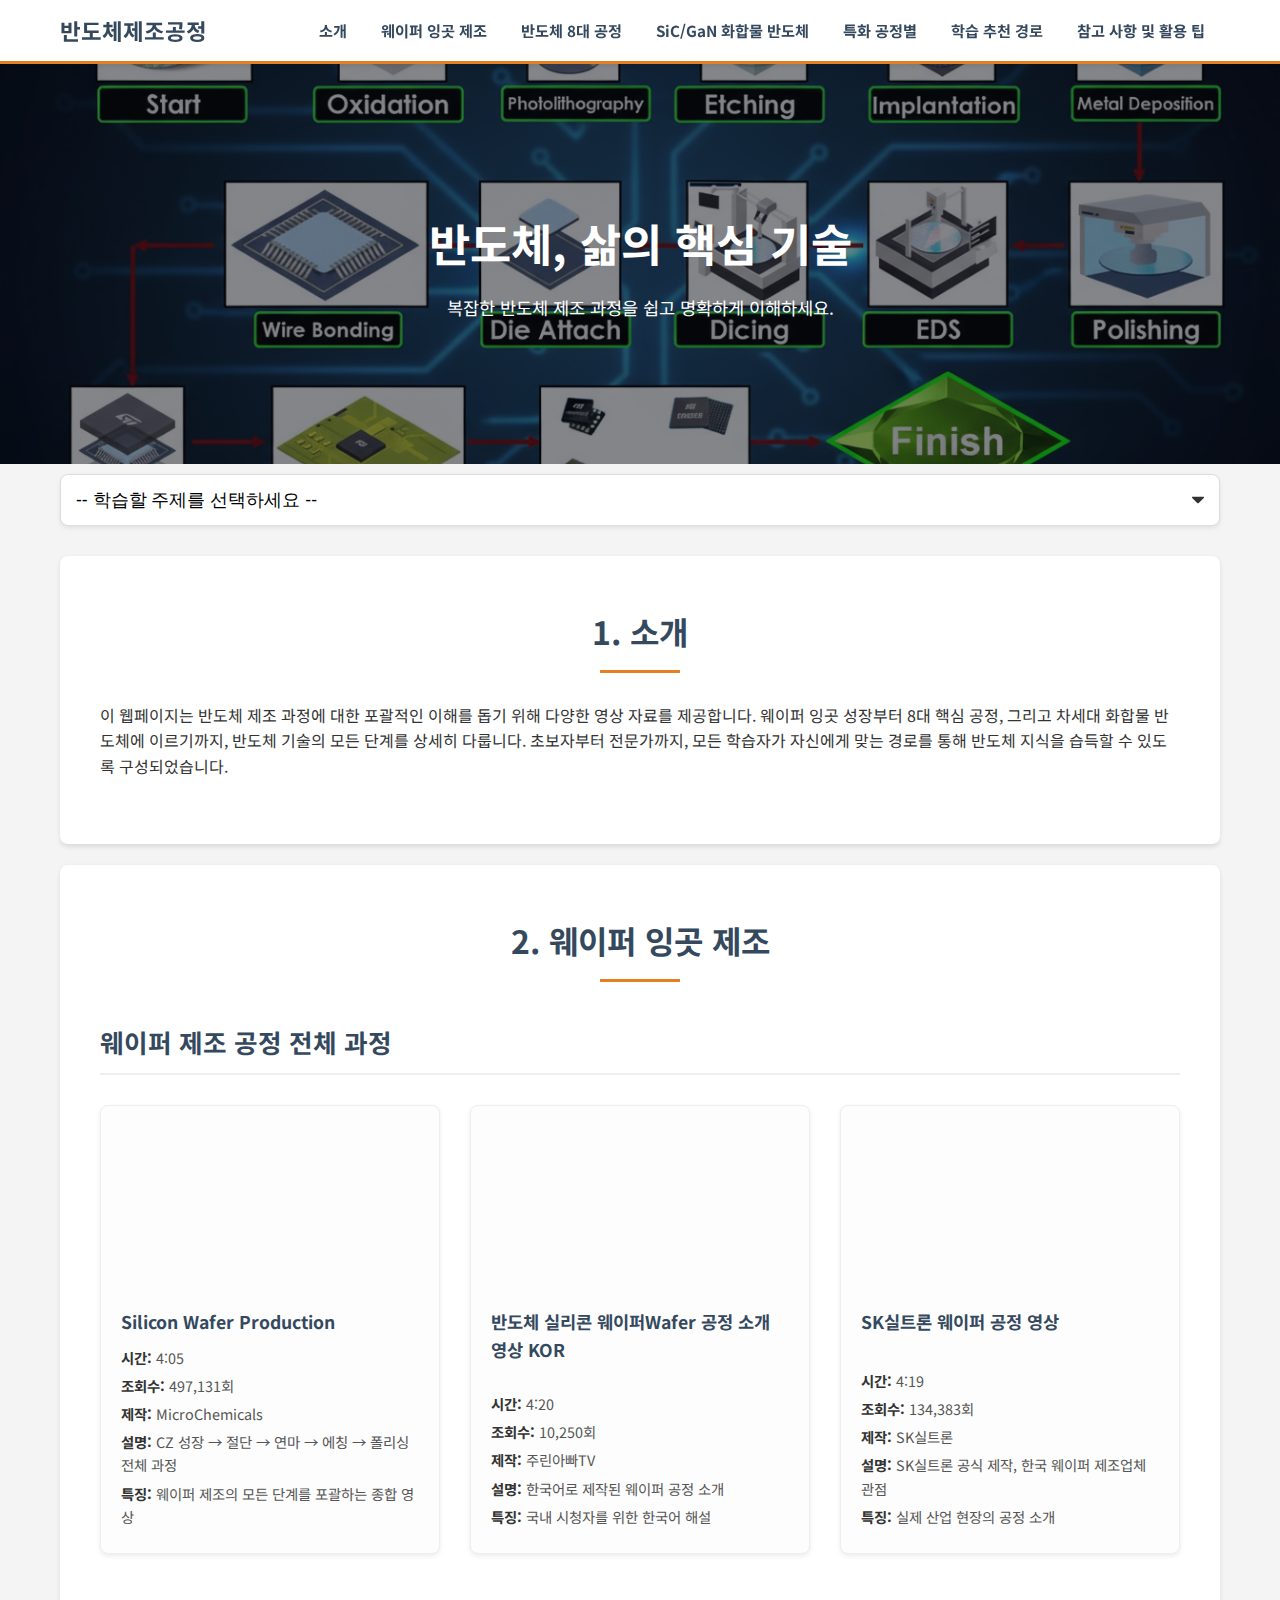
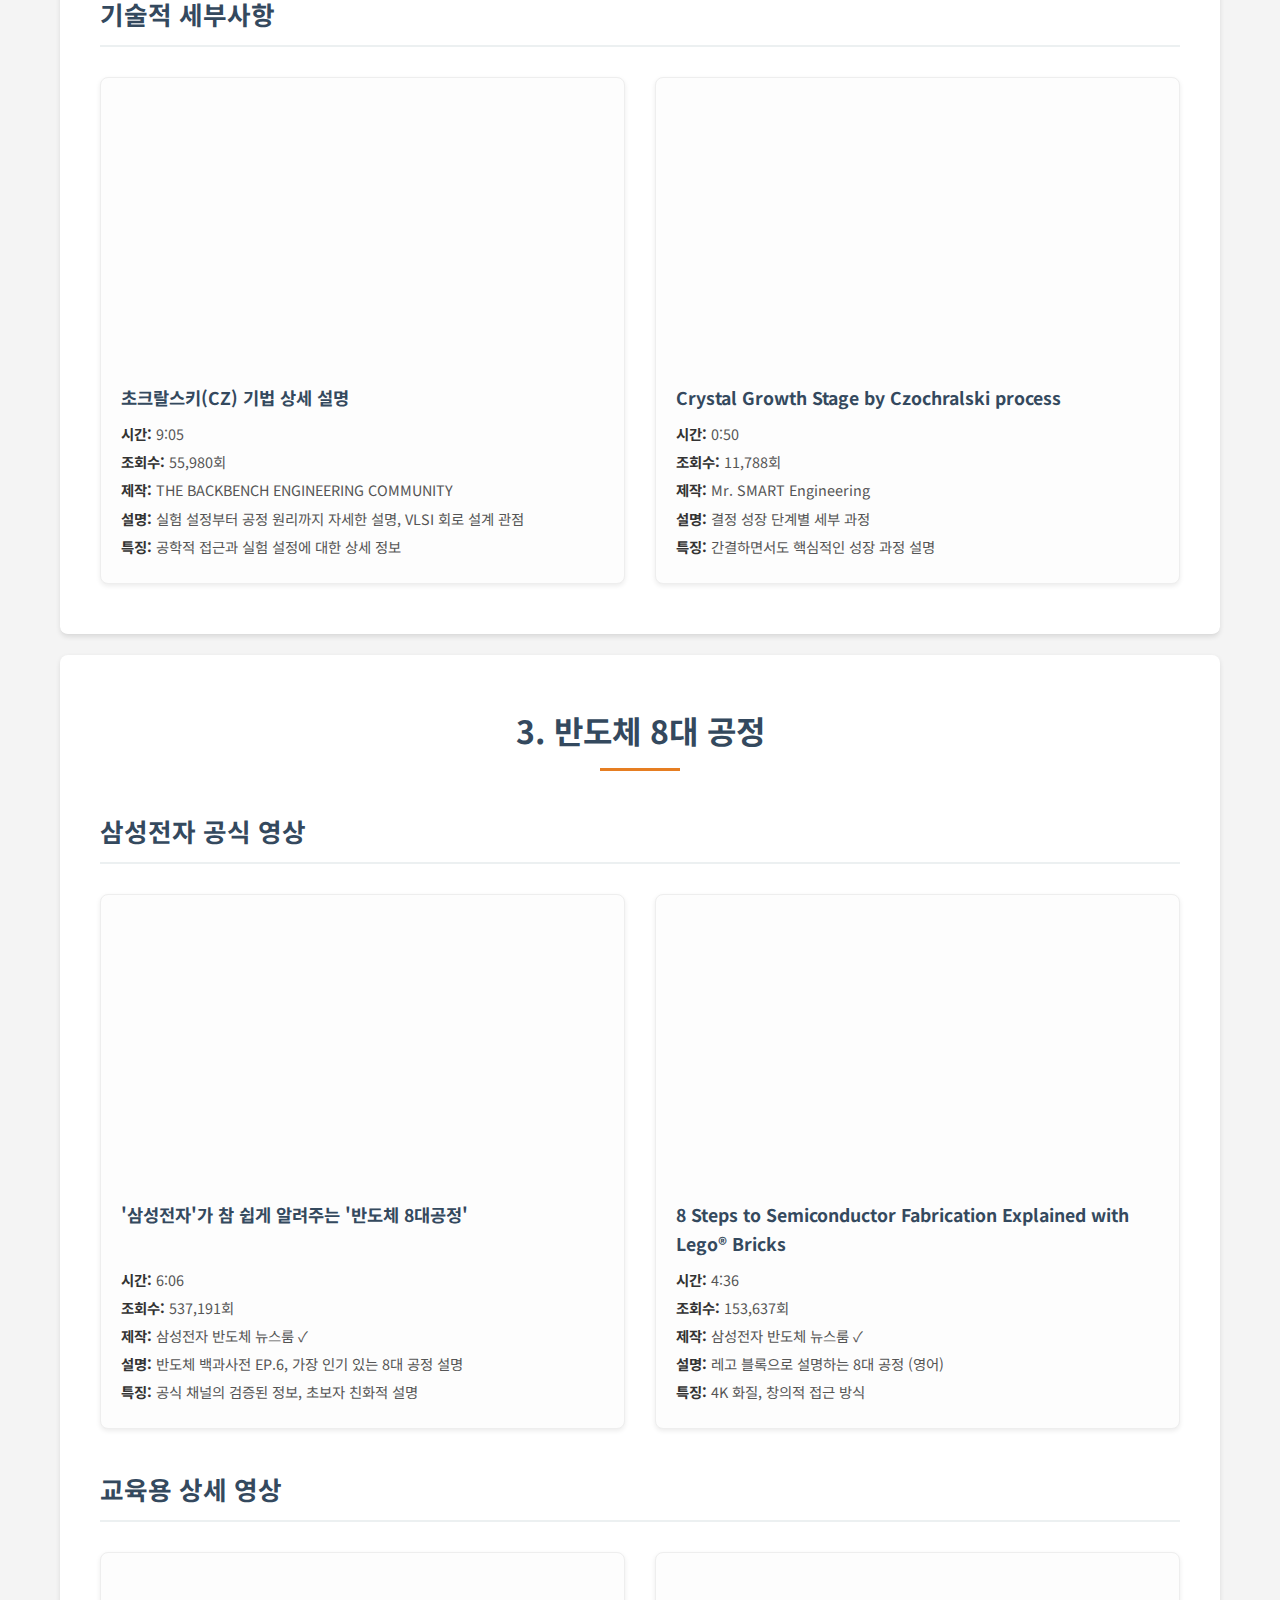
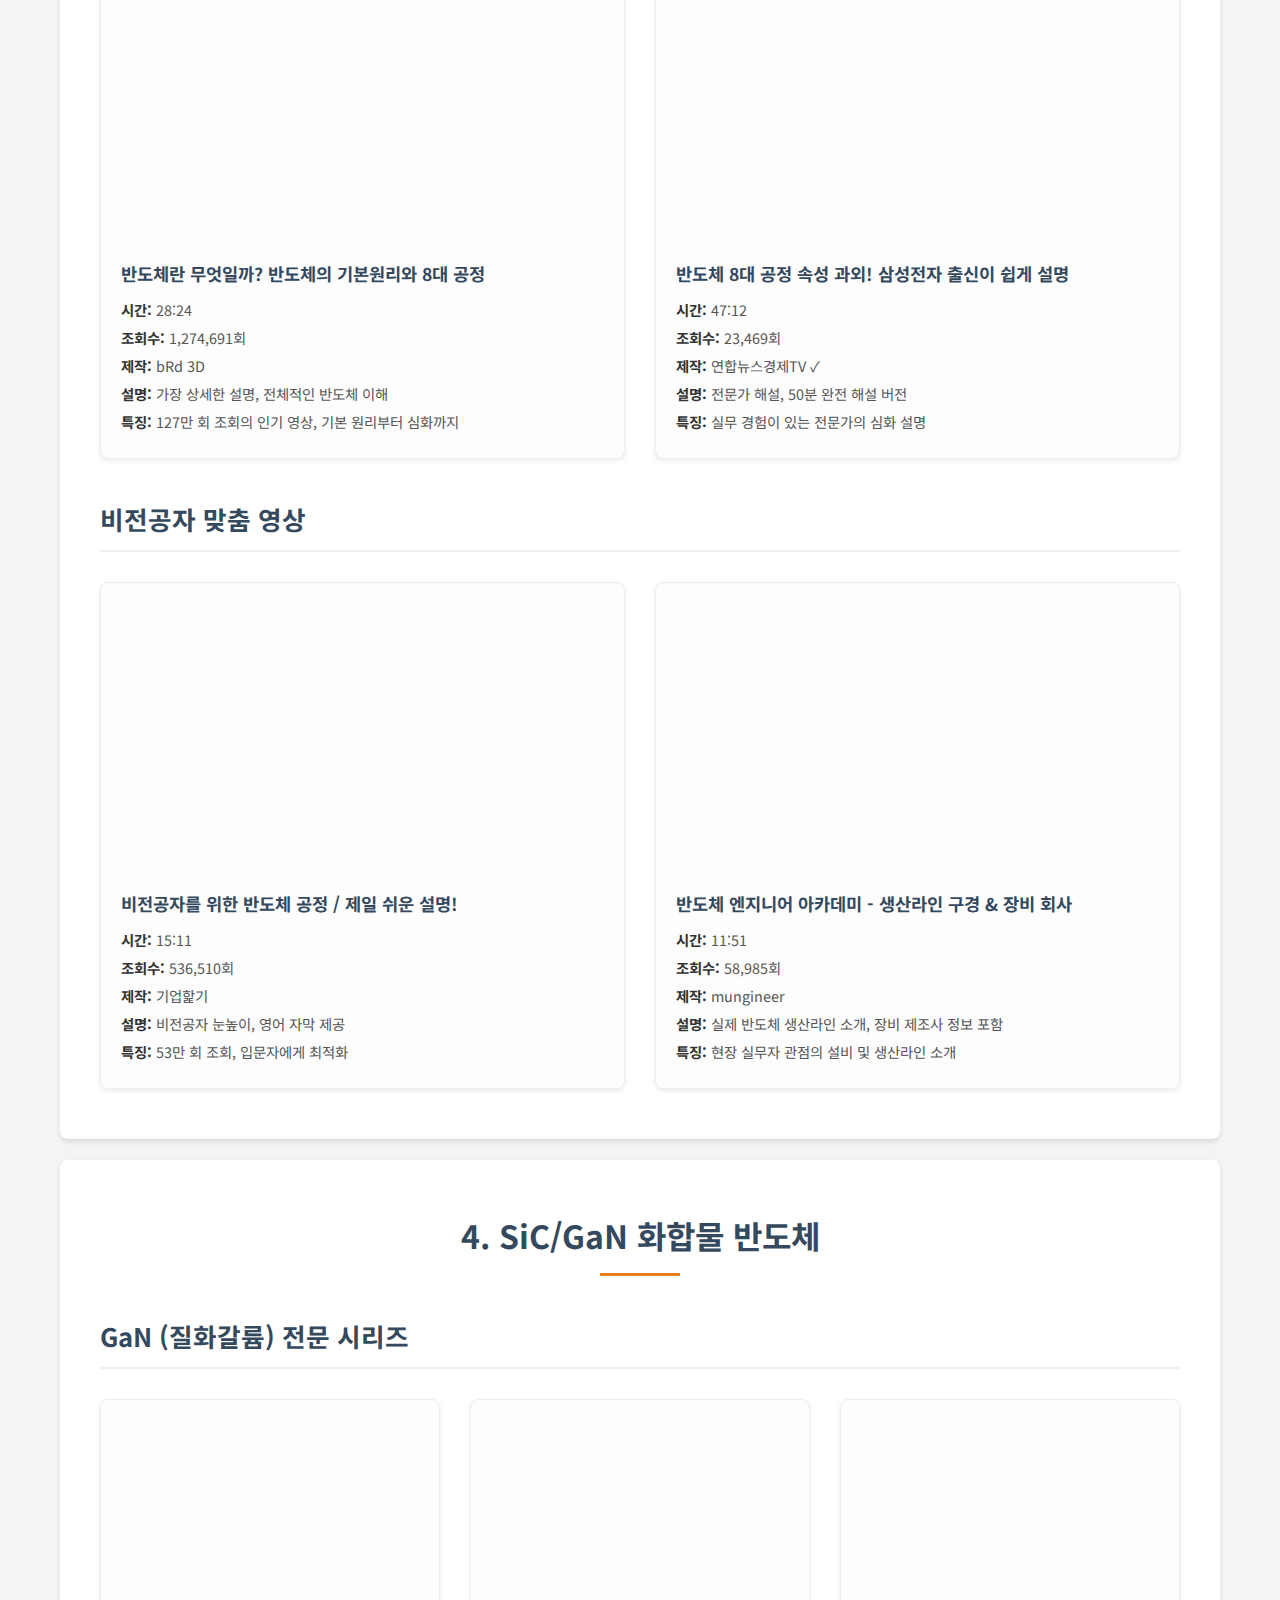
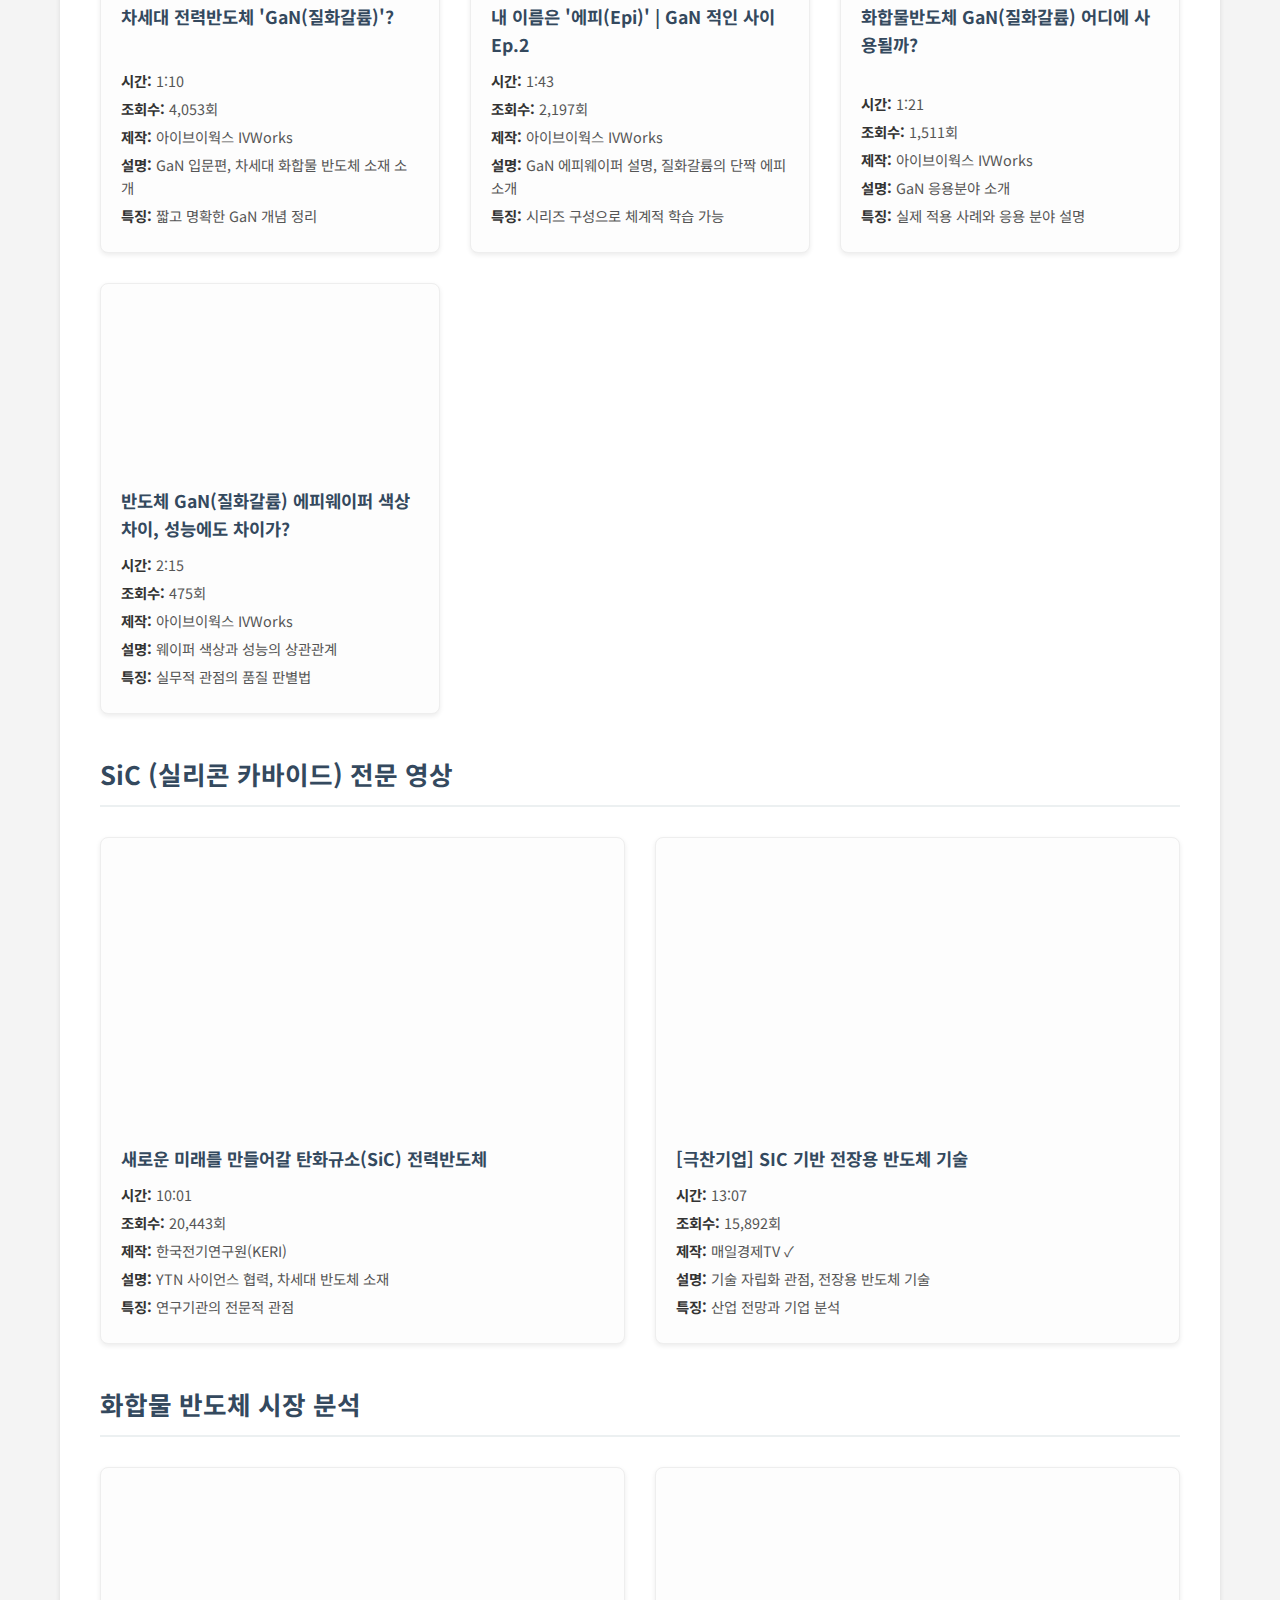
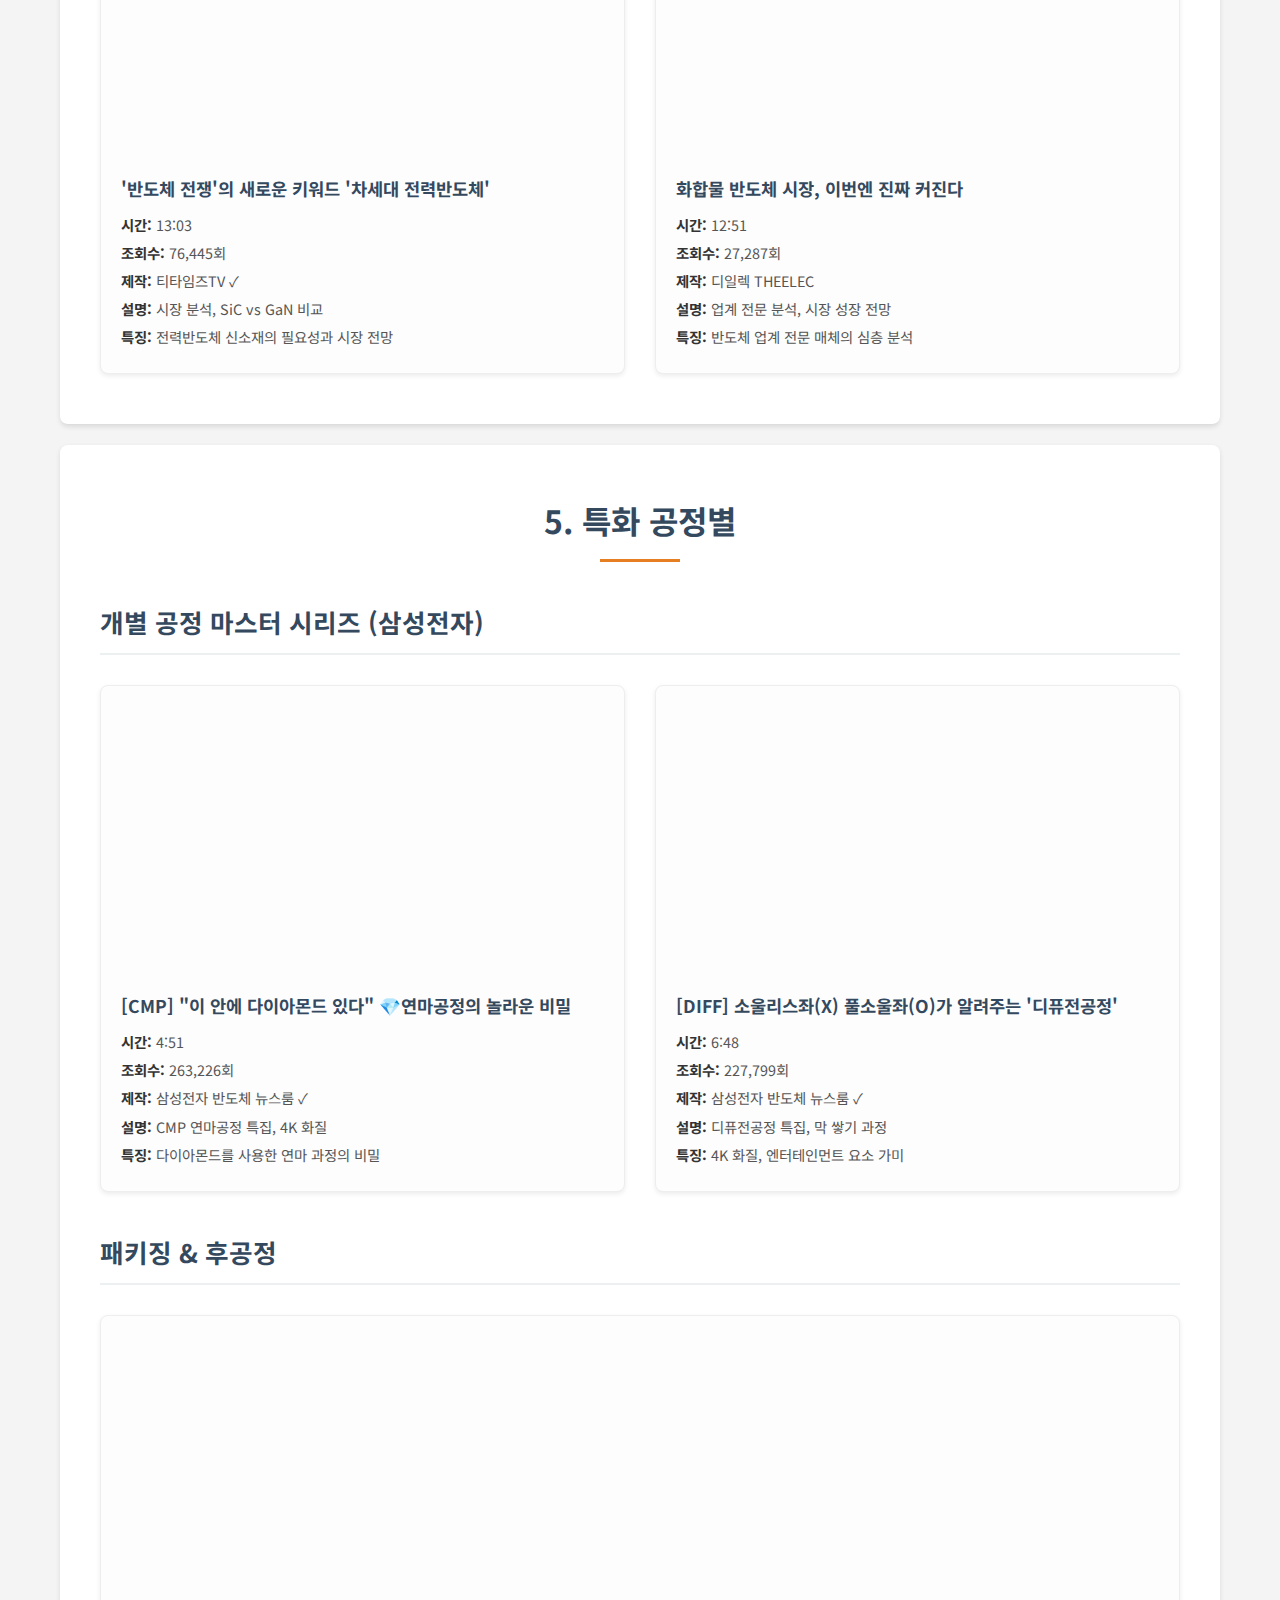
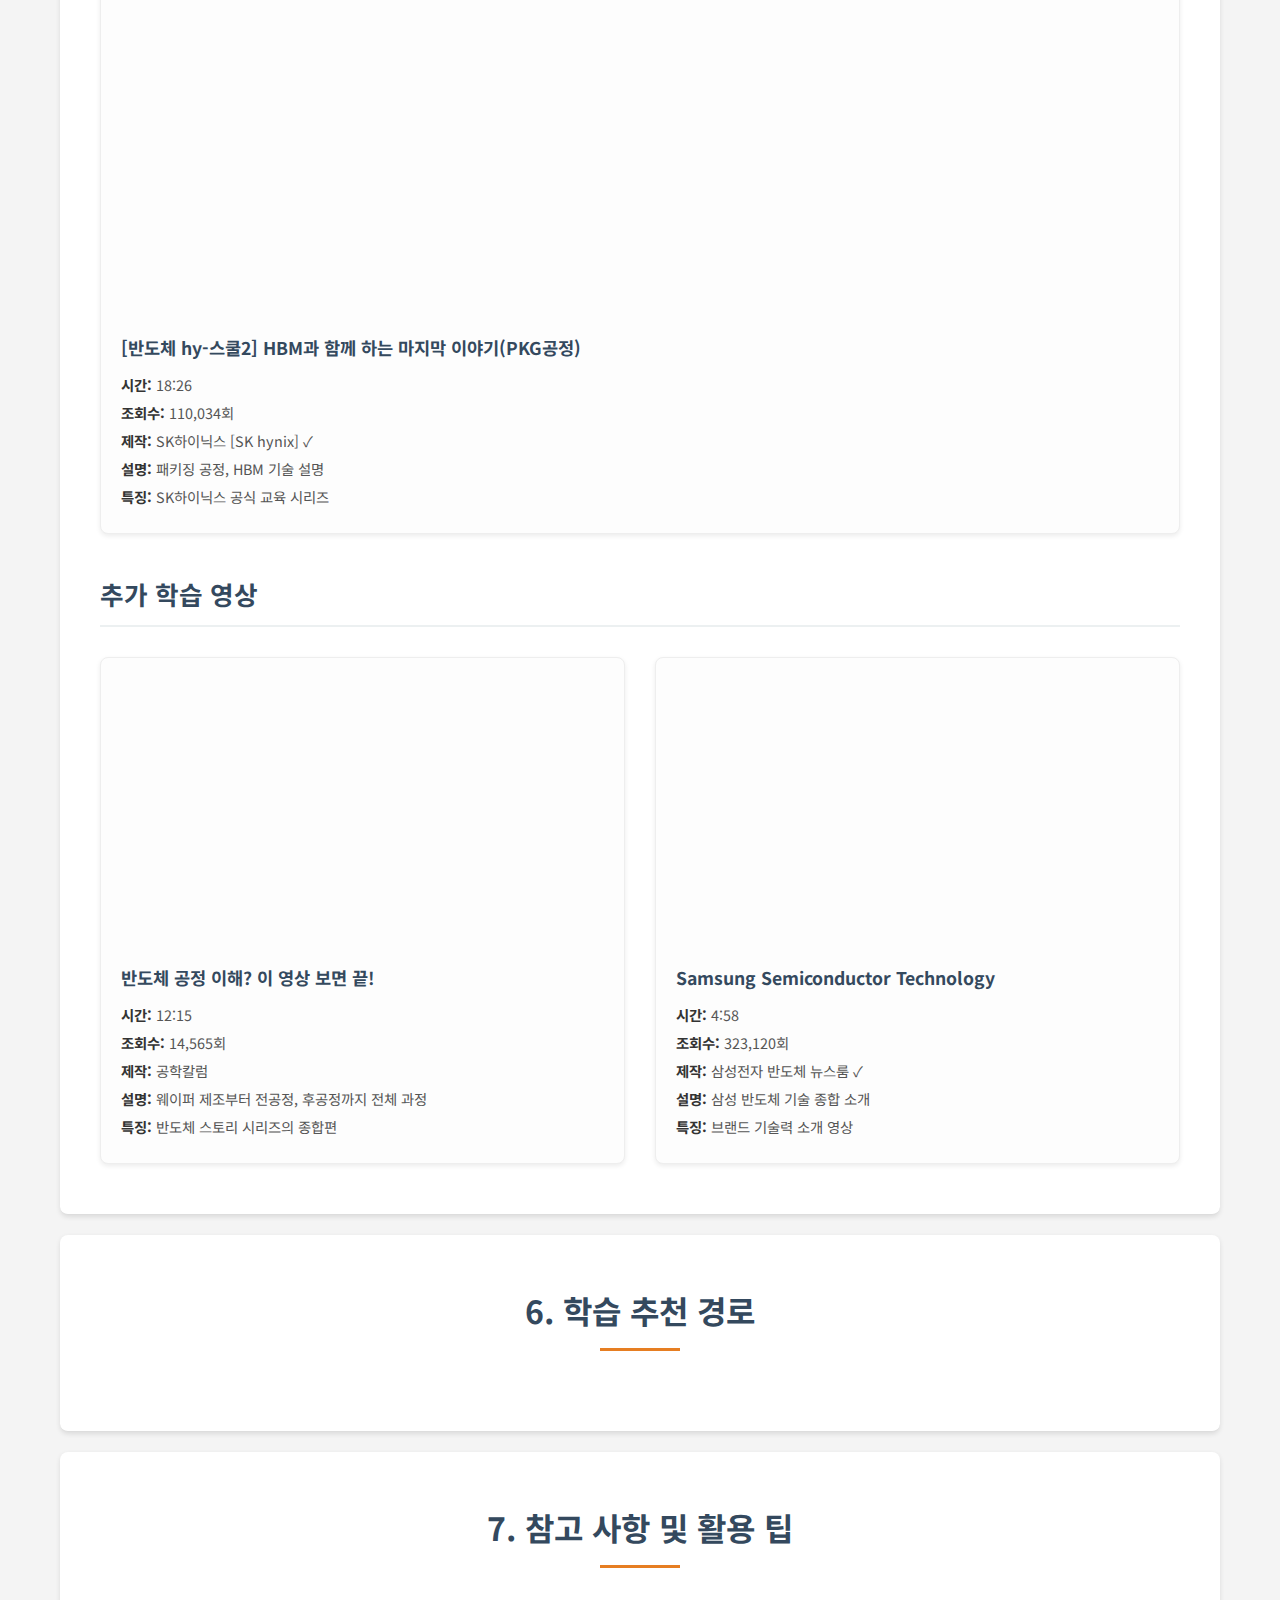
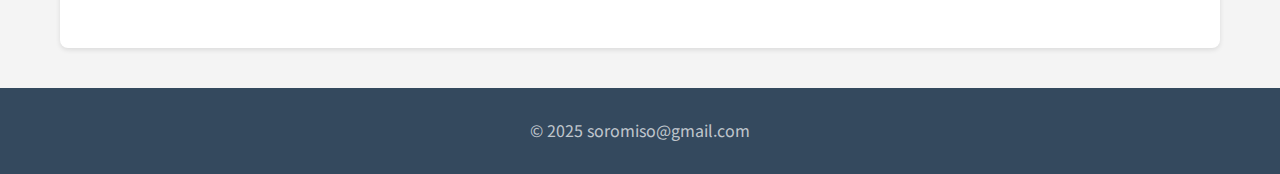
<file: index.html>
<!DOCTYPE html>
<html lang="ko">
<head>
    <meta charset="UTF-8">
    <meta name="viewport" content="width=device-width, initial-scale=1.0">
    <title>반도체</title>

    <!-- PWA Meta Tags -->
    <meta name="theme-color" content="#e67e22"/>
    <link rel="manifest" href="manifest.json">
    <link rel="apple-touch-icon" href="images/icon-192x192.png">
    <link rel="icon" href="favicon.ico" type="image/x-icon">

    <link rel="preconnect" href="https://fonts.googleapis.com">
    <link rel="preconnect" href="https://fonts.gstatic.com" crossorigin>
    <link href="https://fonts.googleapis.com/css2?family=Noto+Sans+KR:wght@400;700&display=swap" rel="stylesheet">
    <link rel="stylesheet" href="style.css">
</head>
<body>
    <header>
        <div class="container">
            <h1>반도체제조공정</h1>
            <div class="menu-toggle" id="mobile-menu">
                <span class="bar"></span>
                <span class="bar"></span>
                <span class="bar"></span>
            </div>
            <nav id="main-nav">
                <ul>
                    <li><a href="#introduction">소개</a></li>
                    <li><a href="#wafer-ingot">웨이퍼 잉곳 제조</a></li>
                    <li><a href="#eight-processes">반도체 8대 공정</a></li>
                    <li><a href="#sic-gan">SiC/GaN 화합물 반도체</a></li>
                    <li><a href="#specialized-processes">특화 공정별</a></li>
                    <li><a href="#learning-path">학습 추천 경로</a></li>
                    <li><a href="#references-tips">참고 사항 및 활용 팁</a></li>
                </ul>
            </nav>
        </div>
    </header>

    <section id="hero" class="hero">
        <img src="semiconductor_banner.png" alt="Semiconductor Manufacturing Process Banner">
        <div class="hero-overlay">
            <h2>반도체, 삶의 핵심 기술</h2>
            <p>복잡한 반도체 제조 과정을 쉽고 명확하게 이해하세요.</p>
        </div>
    </section>

    <main class="container">
        <section class="search-section">
            <select id="search-select">
                <option value="">-- 학습할 주제를 선택하세요 --</option>
            </select>
        </section>

        <section id="introduction" class="section-content">
            <h2>1. 소개</h2>
            <p>이 웹페이지는 반도체 제조 과정에 대한 포괄적인 이해를 돕기 위해 다양한 영상 자료를 제공합니다. 웨이퍼 잉곳 성장부터 8대 핵심 공정, 그리고 차세대 화합물 반도체에 이르기까지, 반도체 기술의 모든 단계를 상세히 다룹니다. 초보자부터 전문가까지, 모든 학습자가 자신에게 맞는 경로를 통해 반도체 지식을 습득할 수 있도록 구성되었습니다.</p>
        </section>

        <section id="wafer-ingot" class="section-content">
            <h2>2. 웨이퍼 잉곳 제조</h2>
            <!-- Video content will be dynamically loaded here -->
        </section>

        <section id="eight-processes" class="section-content">
            <h2>3. 반도체 8대 공정</h2>
            <!-- Video content will be dynamically loaded here -->
        </section>

        <section id="sic-gan" class="section-content">
            <h2>4. SiC/GaN 화합물 반도체</h2>
            <!-- Video content will be dynamically loaded here -->
        </section>

        <section id="specialized-processes" class="section-content">
            <h2>5. 특화 공정별</h2>
            <!-- Video content will be dynamically loaded here -->
        </section>

        <section id="learning-path" class="section-content">
            <h2>6. 학습 추천 경로</h2>
            <!-- Content for learning path -->
        </section>

        <section id="references-tips" class="section-content">
            <h2>7. 참고 사항 및 활용 팁</h2>
            <!-- Content for references and tips -->
        </section>
    </main>

    <footer>
        <div class="container">
            <p>&copy; 2025 soromiso@gmail.com</p>
        </div>
    </footer>

    <script src="script.js"></script>
</body>
</html>
</file>
<file: style.css>
/* Basic Reset */
* {
    margin: 0;
    padding: 0;
    box-sizing: border-box;
}

/* CSS Variables for easier theme management and consistency */
:root {
    --primary-color: #e67e22; /* Orange */
    --dark-color: #34495e;    /* Dark Slate Gray */
    --light-color: #f4f4f4;
    --text-color: #333;
    --white-color: #fff;
    --shadow-light: 0 2px 5px rgba(0,0,0,0.08);
    --shadow-dark: 0 5px 15px rgba(0,0,0,0.15);
}

body {
    font-family: 'Noto Sans KR', sans-serif;
    line-height: 1.6;
    color: var(--text-color);
    background-color: var(--light-color);
}

.container {
    width: 100%;
    max-width: 1200px;
    margin: auto;
    padding: 0 20px;
}

/* Header */
header {
    background: var(--white-color);
    color: var(--dark-color);
    padding: 0.8rem 0;
    border-bottom: 3px solid var(--primary-color);
    position: sticky;
    top: 0;
    z-index: 1000;
    box-shadow: var(--shadow-light);
}

header .container {
    display: flex;
    justify-content: space-between;
    align-items: center;
}

header h1 {
    margin: 0;
    padding: 0;
    font-size: 1.4rem;
}

header nav ul {
    list-style: none;
}

header nav ul li {
    display: inline;
    padding: 0 15px;
}

header a {
    color: var(--dark-color);
    text-decoration: none;
    font-size: 0.95rem;
    font-weight: 700;
    transition: color 0.3s ease;
}

header a:hover {
    color: var(--primary-color);
}

/* Hamburger Menu */
.menu-toggle {
    display: none;
    flex-direction: column;
    cursor: pointer;
}

.menu-toggle .bar {
    height: 3px;
    width: 25px;
    background-color: var(--dark-color);
    margin: 4px 0;
    transition: 0.4s;
}

/* Hero Section */
.hero {
    position: relative;
    height: 400px;
    overflow: hidden;
    display: flex;
    align-items: center;
    justify-content: center;
    text-align: center;
    color: #fff;
}

.hero::before {
    content: '';
    position: absolute;
    top: 0;
    left: 0;
    width: 100%;
    height: 100%;
    background-color: rgba(7, 11, 20, 0.5); /* #070B14 with 50% opacity */
    z-index: 2;
}

.hero img {
    position: absolute;
    top: 0;
    left: 0;
    width: 100%;
    height: 100%;
    object-fit: cover;
    z-index: 1;
}

.hero-overlay {
    position: relative;
    z-index: 3;
    background: transparent;
    padding: 30px 40px;
    border-radius: 8px;
}

.hero h2 {
    font-size: 2.8rem;
    margin-bottom: 15px;
}

.hero p {
    font-size: 1.1rem;
    max-width: 600px;
    margin: 0 auto;
}

/* Search Section */
.search-section {
    padding: 10px 0;
    margin-bottom: 20px;
}

#search-select {
    width: 100%;
    padding: 15px;
    font-size: 1.1rem;
    border-radius: 8px;
    border: 1px solid #ddd;
    box-shadow: var(--shadow-light);
    transition: border-color 0.3s ease, box-shadow 0.3s ease;
    -webkit-appearance: none; /* Removes default browser styling for a custom look */
    -moz-appearance: none;
    appearance: none;
    /* Custom dropdown arrow */
    background: var(--white-color) url('data:image/svg+xml;charset=US-ASCII,%3Csvg%20xmlns%3D%22http%3A%2F%2Fwww.w3.org%2F2000%2Fsvg%22%20width%3D%22292.4%22%20height%3D%22292.4%22%3E%3Cpath%20fill%3D%22%23333%22%20d%3D%22M287%2069.4a17.6%2017.6%200%200%200-13-5.4H18.4c-5%200-9.3%201.8-12.9%205.4A17.6%2017.6%200%200%200%200%2082.2c0%205%201.8%209.3%205.4%2012.9l128%20127.9c3.6%203.6%207.8%205.4%2012.8%205.4s9.2-1.8%2012.8-5.4L287%2095c3.5-3.5%205.4-7.8%205.4-12.8%200-5-1.9-9.4-5.4-13z%22%2F%3E%3C%2Fsvg%3E') no-repeat right 15px center;
    background-size: 12px;
    cursor: pointer;
}

#search-select:focus {
    outline: none;
    border-color: var(--primary-color);
    box-shadow: 0 0 0 3px rgba(230, 126, 34, 0.2);
}

/* Section Content */
.section-content {
    padding: 50px 40px;
    border-bottom: 1px solid #ddd;
    background: #fff;
    margin-bottom: 20px;
    border-radius: 8px;
    box-shadow: 0 2px 5px rgba(0,0,0,0.1);
}

.section-content:last-of-type {
    border-bottom: none;
}

.section-content h2 {
    font-size: 2rem;
    color: var(--dark-color);
    margin-bottom: 30px;
    text-align: center;
    position: relative;
    padding-bottom: 15px;
}

.section-content h2::after {
    content: '';
    position: absolute;
    bottom: 0;
    left: 50%;
    transform: translateX(-50%);
    width: 80px;
    height: 3px;
    background-color: var(--primary-color);
}

.section-content h3 {
    font-size: 1.6rem;
    color: var(--dark-color);
    margin-top: 40px;
    margin-bottom: 20px;
    border-bottom: 2px solid #ecf0f1;
    padding-bottom: 10px;
}

.section-content h4 {
    font-size: 1.3rem;
    color: var(--primary-color);
    margin-top: 20px;
    margin-bottom: 10px;
}

.section-content p {
    margin-bottom: 15px;
}

.video-grid {
    display: grid;
    grid-template-columns: repeat(auto-fit, minmax(320px, 1fr));
    gap: 30px;
    margin-top: 30px;
}

.video-item {
    background: #fdfdfd;
    border: 1px solid #eee;
    padding: 20px;
    border-radius: 8px;
    box-shadow: var(--shadow-light);
    transition: transform 0.3s ease, box-shadow 0.3s ease;
    display: flex;
    flex-direction: column;
}

.video-item:hover {
    transform: translateY(-5px);
    box-shadow: var(--shadow-dark);
}

.video-item iframe {
    width: 100%;
    aspect-ratio: 16 / 9;
    height: auto;
    border: none;
    margin-bottom: 15px;
    border-radius: 5px;
}

.video-item h5 {
    font-size: 1.1rem;
    color: var(--dark-color);
    margin-bottom: 10px;
    flex-grow: 1;
}

.video-item p {
    font-size: 0.9rem;
    color: #555;
    margin-bottom: 5px;
}

.video-item p strong {
    color: #333;
}

/* Utility class for hiding elements */
.hidden {
    display: none !important;
}

/* Footer */
footer {
    background: var(--dark-color);
    color: rgba(255, 255, 255, 0.7);
    text-align: center;
    padding: 30px 0;
    margin-top: 40px;
}

/* Responsive Design */
@media (max-width: 768px) {
    header .container {
        flex-wrap: wrap;
    }

    header h1 {
        width: 100%;
        text-align: center;
        margin-bottom: 10px;
    }

    header nav {
        width: 100%;
        max-height: 0;
        overflow: hidden;
        transition: max-height 0.5s ease-in-out;
    }

    header nav.active {
        max-height: 500px; /* Large enough value to show all items */
    }


    header nav ul {
        text-align: center;
        padding-top: 10px;
    }

    header nav ul li {
        display: block;
        padding: 10px 0;
        border-bottom: 1px solid rgba(255,255,255,0.1);
    }

    header nav ul li:last-child {
        border-bottom: none;
    }

    .menu-toggle {
        display: flex;
        position: absolute;
        right: 20px;
        top: 16px;
    }

    #search-select {
        padding: 18px 15px; /* Increase height for better touch experience */
        font-size: 1.15rem; /* Increase font size for better readability on mobile */
    }

    .hero h2 {
        font-size: 2.2rem;
    }

    .hero p {
        font-size: 1rem;
    }

    .section-content h2 {
        font-size: 1.4rem;
    }

    .section-content h3 {
        font-size: 1.4rem;
    }

    .section-content {
        margin-top: 40px;
        padding: 40px 20px;
    }

    .section-content h4 {
        font-size: 1.2rem;
    }
}

@media (max-width: 480px) {
    .container {
        padding: 0 15px;
    }

    .hero {
        height: 300px;
    }

    .hero h2 {
        font-size: 1.8rem;
    }

    .hero p {
        font-size: 0.9rem;
    }

    .hero-overlay {
        padding: 20px;
    }

    .section-content h2 {
        font-size: 1.5rem;
    }

    .section-content h3 {
        font-size: 1.3rem;
    }

    .video-grid {
        grid-template-columns: 1fr;
        gap: 20px;
    }
}
</file>
